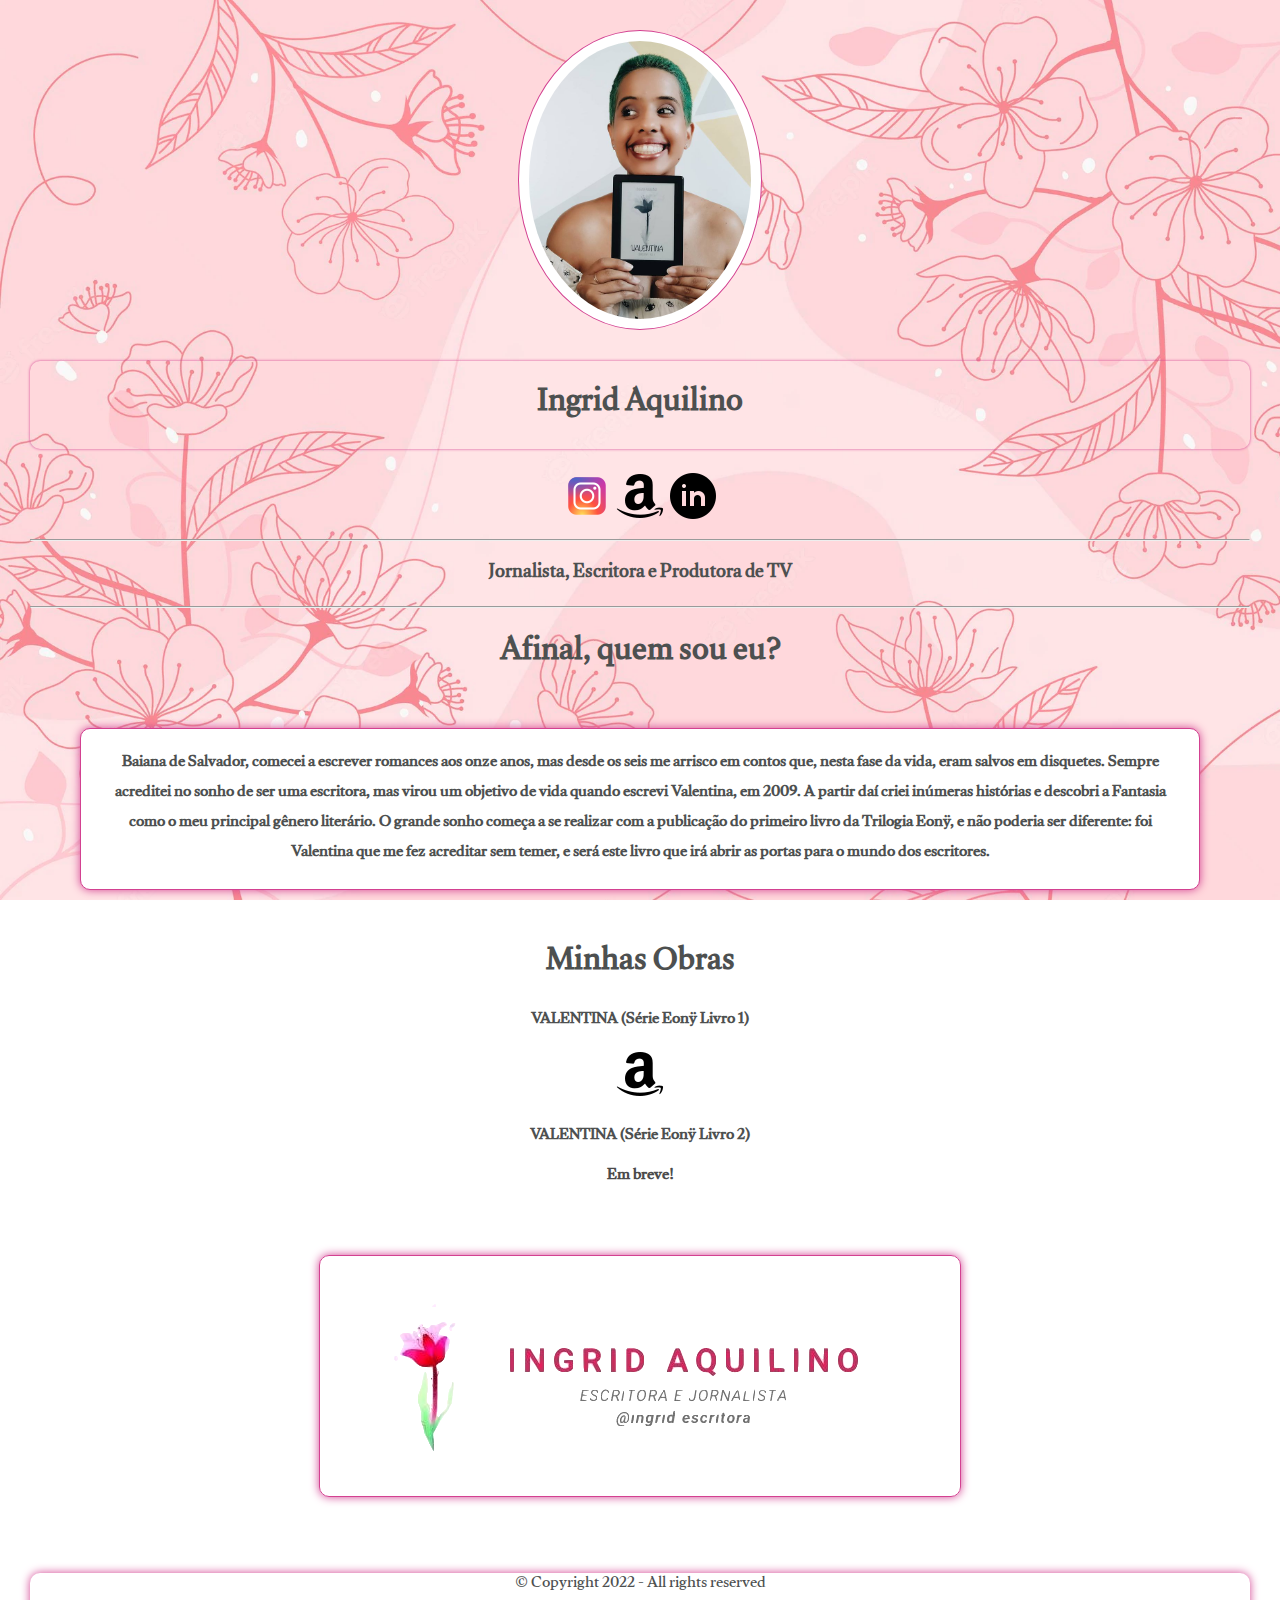
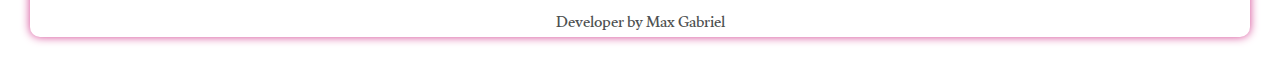
<file: index.html>
<!DOCTYPE html>
<head>
    <meta charset="UTF-8">
    <meta name="viewport" content="width=device-width, initial-scale=1, maximum-scale=1, user-scalable=no">
    <title>Ingrid Aquilino</title>
    <link rel="stylesheet" href="site-apresentação/style.css">
    <link href="https://fonts.googleapis.com/css2?family=Bebas+Neue&display=swap" rel="stylesheet">
</head>

<body>
    <img id="ingrid" src="site-apresentação/img/ingrid2.jpg" alt="Ingrid"><br>
    <h1 class="top">Ingrid Aquilino</h1>
    <a href="https://www.instagram.com/ingrid.escritora" target="_blank">
      <img src="site-apresentação/img/icon-instagram.png" alt="Instagram">
      
    </a>
    <a href="https://www.amazon.com.br/Ingrid-Aquilino/e/B093QSYMXQ" target="_blank">
      <img src="site-apresentação/img/icon-amazon.png" alt="Amazon">
    </a>
    <a href="https://br.linkedin.com/in/ingridaquilino" target="_blank">
      <img src="site-apresentação/img/icon-linkedin.png" alt="Linkedin">
    </a>
    <hr>
    <h3>   
      Jornalista, Escritora e Produtora de TV
    </h3>
    <hr>
    <div class="list">
     <h1>Afinal, quem sou eu?</h1>
     <!-- apresentação com o texto  -->
     <p class="apresentacao"><strong>Baiana de Salvador, comecei a escrever romances aos onze anos, mas desde os seis me arrisco em contos que, nesta fase da vida, eram salvos em disquetes. Sempre acreditei no sonho de ser uma escritora, mas virou um objetivo de vida quando escrevi Valentina, em 2009. A partir daí criei inúmeras histórias e descobri a Fantasia como o meu principal gênero literário.

      O grande sonho começa a se realizar com a publicação do primeiro livro da Trilogia Eonÿ, e não poderia ser diferente: foi Valentina que me fez acreditar sem temer, e será este livro que irá abrir as portas para o mundo dos escritores.</strong></p>
    </div>
    <div class="list">
        <h1>Minhas Obras</h1>
            <p><strong>VALENTINA (Série Eonÿ Livro 1)</strong></p>
            <p>
              <strong>
                <a href="https://www.amazon.com.br/gp/product/B093NRQ67Q" target="_blank">
                  <img src="site-apresentação/img/icon-amazon.png" alt="Amazon">
                </a>
              </strong>
            </p>
            <p><strong>VALENTINA (Série Eonÿ Livro 2)</strong></p>
            <p style="color: #4b4b4b;"><strong>Em breve!</strong></p>
    </div>
    <img class="assinatura" src="site-apresentação/img/assin-ingrid-fococlipping-standard.png" alt="Assinatura">
    <footer class="container-footer">
      <p>&copy; Copyright 2022 - All rights reserved</p>
      <p>Developer by <a href="https://github.com/maxgabrieldev/" target="_blank">Max Gabriel</a></p>
     </footer>

</body>
</file>
<file: site-apresentação/style.css>
@import url('https://fonts.googleapis.com/css2?family=Gulzar&display=swap');
* {
    box-sizing: border-box;
    text-align: center;
    font-family: 'Gulzar', serif;
    
}
body {
    background-image: url(img/fundo.jpg);
    background-size: cover;  /* ocupa todo o espaço disponível */
    background-repeat: no-repeat;  /* Do not repeat the image */
    background-attachment: fixed;  /* Para que a imagem fique fixa */
    font-family: 'Gulzar', serif;
    font-size: 16px;
    color: #fff;  /* Cor do texto */
    margin: 0;  
    padding: 0;  
    margin: 30px;
    line-height: 1.5;
    color: rgb(77, 80, 80)
    
    
}
#ingrid {
    display: inline-block;
    height: 300px;
    background-color: #fff;
    border: 1px solid #d34191;
    border-radius: 200%;
    padding: 10px;
}
.top {
    padding: 20px;
    border-radius: 10px;
    box-shadow: 0px 0px 3px #d34191;
}
input {
    width: 100%;
    padding: 12px 20px;
    margin: 8px 0;
    display: inline-block;
    border: 1px solid #ccc;
    border-radius: 4px;
    box-sizing: border-box;
}

label {
    font-size: 16px;
    font-weight: bold;
    color: #000;
}

button {
    background-color: #d34191;
    color: #fff;
    padding: 14px 20px;
    margin: 8px 0;
    border: none;
    border-radius: 4px;
    cursor: pointer;
}	
.apresentacao {
    background-color: #fff;
    padding: 20px;
    margin: 50px;
    border: 1px solid #d34191;
    border-radius: 10px;
    box-shadow: 0px 0px 10px #d34191;
    line-height: 30px;
    font-style: justify;
}

.assinatura {
    background-color: none;
    padding: 20px;
    margin: 50px;
    border: 1px solid #d34191;
    border-radius: 10px;
    box-shadow: 0px 0px 10px #d34191;
    line-height: 30px;
    word-spacing: 4px;
    font-style: justify;
    object-fit: fill;
}
.container-footer {
    border-radius: 10px;
    box-shadow: 0px 0px 10px #d34191;

}
a {
    text-decoration: none;
    color: rgb(77, 80, 80);
}

@media screen and (max-width: 600px) {
    .top {
        width: 100%;
    }
    #ingrid {
        width: 100%;
    }
    .apresentacao {
        margin: 20px;
    }
    .assinatura {
        margin: 30px;
        width: 90%;
    }
}
</file>
